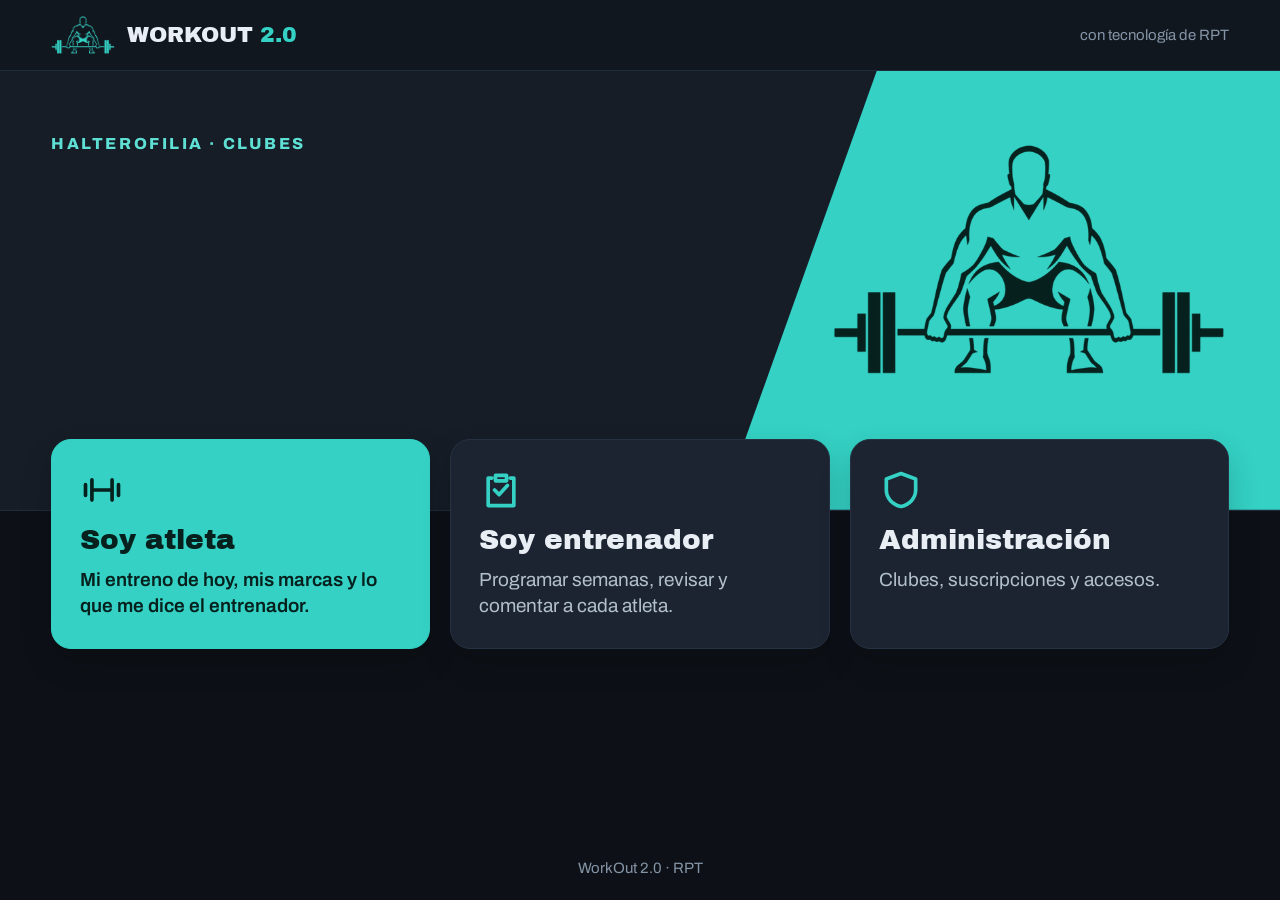
<file: index.html>
<!DOCTYPE html>
<html lang="es">
<head>
<meta charset="UTF-8">
<meta name="viewport" content="width=device-width, initial-scale=1.0, viewport-fit=cover">
<title>WorkOut 2.0</title>
<link rel="apple-touch-icon" href="static/apple-touch-icon.png?v=2">
<link rel="icon" type="image/png" sizes="32x32" href="static/favicon-32.png?v=2">
<link rel="manifest" href="manifest.webmanifest">
<script>window.WO2_VERSION='20261128200918';</script>
<script src="update.js?v=20261128200918"></script>
<meta name="apple-mobile-web-app-title" content="WorkOut 2.0">
<meta name="application-name" content="WorkOut 2.0">
<meta name="theme-color" content="#0d1117">
<link rel="stylesheet" href="palette.css?v=3">
<script src="palette.js?v=1"></script>
<link rel="stylesheet" href="theme.css?v=3">
<style>
  *{ box-sizing:border-box; }
  body{ margin:0; min-height:100vh; display:flex; flex-direction:column; }
  .top{ display:flex; align-items:center; justify-content:space-between; gap:16px; padding:16px clamp(16px,4vw,56px); background:var(--t-bg2); border-bottom:1px solid var(--line); }
  .brand{ display:flex; align-items:center; gap:12px; text-decoration:none; color:var(--chalk); }
  .brand .wo2-fig{ width:64px; }
  .brand span{ font-family:ArchivoBlack,sans-serif; font-size:22px; }
  .brand b{ color:var(--gold); font-weight:400; }
  .topNote{ font-size:15px; color:var(--muted-2); text-align:right; }
  .hero{ position:relative; overflow:hidden; background:var(--surface); border-bottom:1px solid var(--line); padding:clamp(36px,6vw,64px) clamp(16px,4vw,56px) 120px; }
  .heroArt{ position:absolute; right:0; top:0; bottom:0; width:min(560px,46vw); background:var(--t-accent); clip-path:polygon(28% 0,100% 0,100% 100%,0 100%); display:flex; align-items:center; justify-content:flex-end; padding:0 clamp(20px,4vw,64px) 60px 0; }
  .heroArt .wo2-fig{ width:min(400px,34vw); background:var(--t-ink); }
  .hero{ min-height:440px; }
  .heroText{ position:relative; max-width:620px; display:flex; flex-direction:column; gap:18px; }
  .kicker{ font-size:16px; font-weight:800; letter-spacing:.16em; color:var(--gold-2); }
  .hero h1{ margin:0; font-size:clamp(40px,7vw,76px) !important; line-height:.98; }
  .hero p{ margin:0; font-size:clamp(18px,2.2vw,22px); line-height:1.45; color:var(--muted); max-width:540px; }
  .roles{ position:relative; margin-top:-72px; padding:0 clamp(16px,4vw,56px) 40px; display:grid; grid-template-columns:repeat(auto-fit,minmax(260px,1fr)); gap:20px; }
  .role{ display:flex; flex-direction:column; gap:12px; padding:28px; border-radius:20px; text-decoration:none; background:var(--t-surface2); border:1px solid var(--surface-3); color:var(--chalk); box-shadow:0 14px 30px rgba(0,0,0,.18); min-height:200px; transition:transform .15s ease, border-color .15s ease; }
  .role:hover{ transform:translateY(-3px); border-color:var(--gold); }
  .role.main{ background:var(--gold); color:var(--ink); border-color:var(--gold); }
  .role svg{ width:44px; height:44px; stroke:var(--gold); }
  .role.main svg{ stroke:var(--ink); }
  .role .t{ font-family:ArchivoBlack,sans-serif; font-size:28px; }
  .role .d{ font-size:19px; line-height:1.4; color:var(--muted); }
  .role.main .d{ color:var(--ink); font-weight:600; }
  footer{ margin-top:auto; text-align:center; padding:24px; font-size:15px; color:var(--muted-2); }
  @media (max-width:640px){
    .topNote{ display:none; }
    .hero{ padding-top:24px; }
    .hero{ display:flex; flex-direction:column; gap:22px; min-height:0; }
    .heroArt{ position:relative; width:auto; height:170px; border-radius:20px; clip-path:polygon(14% 0,100% 0,100% 100%,0 100%); justify-content:center; padding:0 0 0 30px; order:-1; }
    .heroArt .wo2-fig{ width:min(250px,64vw); }
    .role{ min-height:0; }
  }
</style>
</head>
<body>
  <div class="top">
    <a class="brand" href="./"><span class="wo2-fig" aria-hidden="true"></span><span>WORKOUT<b> 2.0</b></span></a>
    <div class="topNote">con tecnología de RPT</div>
  </div>
  <section class="hero">
    <div class="heroArt" aria-hidden="true"><span class="wo2-fig"></span></div>
    <div class="heroText">
      <span class="kicker">HALTEROFILIA · CLUBES</span>
    </div>
  </section>
  <nav class="roles" aria-label="Cómo quieres entrar">
    <a class="role main" href="atleta.html">
      <svg viewBox="0 0 24 24" fill="none" stroke-width="2" stroke-linecap="round" aria-hidden="true"><path d="M6.5 6.5v11M17.5 6.5v11M3 9v6M21 9v6M6.5 12h11"/></svg>
      <span class="t">Soy atleta</span>
      <span class="d">Mi entreno de hoy, mis marcas y lo que me dice el entrenador.</span>
    </a>
    <a class="role" href="entrenador.html">
      <svg viewBox="0 0 24 24" fill="none" stroke-width="2" stroke-linecap="round" stroke-linejoin="round" aria-hidden="true"><path d="M9 4h6v3H9zM7 5.5H5v15h14v-15h-2M8.5 12l2.5 2.5 4.5-5"/></svg>
      <span class="t">Soy entrenador</span>
      <span class="d">Programar semanas, revisar y comentar a cada atleta.</span>
    </a>
    <a class="role" href="superadmin.html">
      <svg viewBox="0 0 24 24" fill="none" stroke-width="2" stroke-linecap="round" stroke-linejoin="round" aria-hidden="true"><path d="M12 3l8 3v6c0 4.5-3.4 8-8 9-4.6-1-8-4.5-8-9V6z"/></svg>
      <span class="t">Administración</span>
      <span class="d">Clubes, suscripciones y accesos.</span>
    </a>
  </nav>
  <footer>WorkOut 2.0 · RPT</footer>
</body>
</html>
</file>
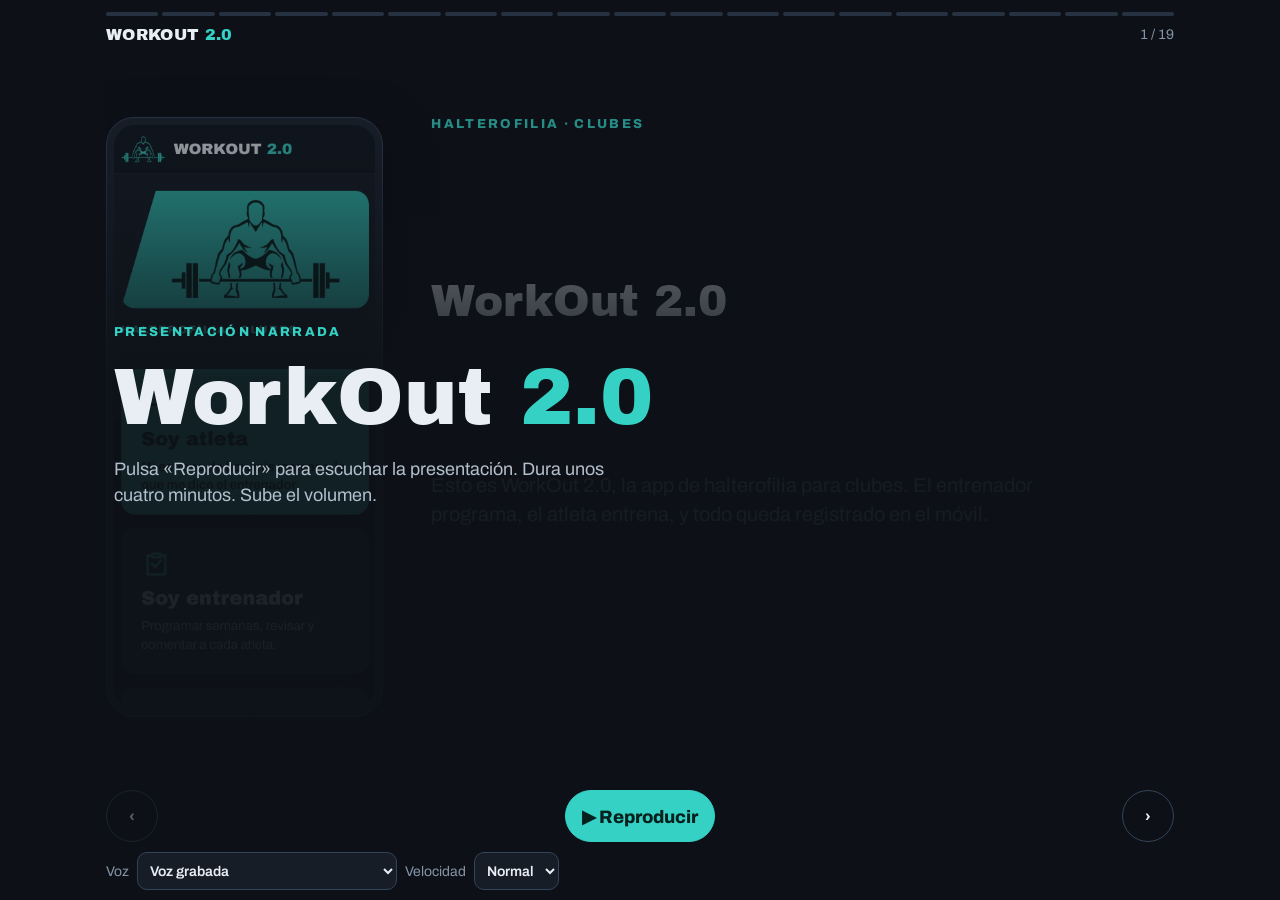
<file: presentacion/index.html>
<!doctype html>
<html lang="es">
<head>
<meta charset="utf-8">
<meta name="viewport" content="width=device-width, initial-scale=1, viewport-fit=cover">
<meta name="theme-color" content="#0d1117">
<meta property="og:title" content="WorkOut 2.0 · La app de halterofilia para clubes">
<meta property="og:description" content="Presentación narrada: el entrenador programa, el atleta entrena y todo queda registrado.">
<meta property="og:image" content="https://rafaparri.github.io/workout2/presentacion/img/01_portada.jpg">
<link rel="icon" type="image/png" sizes="32x32" href="../static/favicon-32.png">
<link rel="apple-touch-icon" href="../static/apple-touch-icon.png">
<style>*,*::before,*::after{box-sizing:border-box}:root{padding-top:env(safe-area-inset-top,0px);padding-bottom:env(safe-area-inset-bottom,0px)}body{margin:0}img{max-width:100%}[hidden]{display:none!important}</style>
<title>WorkOut 2.0 narrado</title>
<meta name="claude:viewport-fit-sides" content="cover">
<link rel="preconnect" href="https://fonts.googleapis.com">
<link rel="stylesheet" href="https://fonts.googleapis.com/css2?family=Archivo+Black&family=Archivo:wght@400..800&display=swap">
<style>
/* Layout: una "historia" vertical a pantalla completa (móvil); en ordenador, móvil a la izquierda y texto a la derecha. */
:root{
  --bg:#0d1117; --bg2:#11171f; --surface:#161d27; --edge:#33435a; --line:#263242;
  --text:#e8eef4; --muted:#b2bfcc; --muted2:#8494a6;
  --accent:#34d1c4; --ink:#06201d;
  --r-off:#e5484d; --r-low:#f28c28; --r-mid:#2f6fe4; --r-top:#5f7f1f;
  --f-display:'Archivo Black', 'Arial Black', Arial, sans-serif;
  --f-body:'Archivo', Arial, sans-serif;
  color-scheme:dark;
}
html,body{height:100%}
body{background:var(--bg);color:var(--text);font-family:var(--f-body);font-size:17px;overflow:hidden}
.app{height:100%;display:flex;flex-direction:column;padding-left:max(16px, env(safe-area-inset-left, 0px));padding-right:max(16px, env(safe-area-inset-right, 0px));padding-block:12px 10px;gap:10px;max-width:1100px;margin:0 auto}
.bars{display:flex;gap:4px}
.bars span{flex:1;height:4px;border-radius:2px;background:var(--line);overflow:hidden;position:relative}
.bars span i{position:absolute;inset:0;width:0;background:var(--accent)}
.bars span.done i{width:100%}
.top{display:flex;align-items:center;justify-content:space-between;gap:12px}
.brand{font-family:var(--f-display);font-size:16px;letter-spacing:.02em}
.brand b{color:var(--accent);font-weight:400}
.count{font-size:14px;color:var(--muted2);font-variant-numeric:tabular-nums}
.stage{flex:1;min-height:0;display:flex;flex-direction:column;gap:12px;position:relative;overflow-y:auto;overflow-x:hidden;overscroll-behavior:contain}
.slide{flex:1 0 auto;display:flex;flex-direction:column;gap:12px;animation:in .45s ease both}
@keyframes in{from{opacity:.0;transform:translateY(8px)}to{opacity:1;transform:none}}
@media (prefers-reduced-motion:reduce){.slide{animation:none}}
.eyebrow{font-size:13px;font-weight:800;letter-spacing:.18em;text-transform:uppercase;color:var(--accent)}
.title{font-family:var(--f-display);font-weight:400;font-size:clamp(24px,6.4vw,44px);line-height:1.08;text-wrap:balance;margin:2px 0 0}
.visual{flex:1 0 auto;display:flex;align-items:center;justify-content:center}
.slide.novis .visual{flex:0 0 auto;align-items:stretch;justify-content:flex-start}
.phone{height:clamp(220px, calc(100vh - 380px), 600px);height:clamp(220px, calc(100dvh - 380px), 600px);aspect-ratio:390/844;max-width:100%;flex:0 0 auto;background:#1b2430;border:1.5px solid var(--edge);border-radius:28px;padding:7px;box-shadow:0 18px 50px rgba(0,0,0,.5)}
.phone img{width:100%;height:100%;object-fit:cover;border-radius:21px;display:block}
.cards{display:flex;flex-direction:column;gap:10px;width:100%;max-width:520px}
.card{background:var(--surface);border:1px solid var(--line);border-radius:16px;padding:14px 16px;display:flex;gap:14px;align-items:center}
.card .n{font-family:var(--f-display);font-size:26px;color:var(--accent);min-width:28px;text-align:center}
.card h3{margin:0;font-size:18px;font-weight:800}
.card p{margin:2px 0 0;font-size:15px;color:var(--muted);line-height:1.35}
.arrow{align-self:center;color:var(--accent);font-size:20px;line-height:1}
.big{font-family:var(--f-display);font-size:clamp(34px,10vw,72px);line-height:1.02;text-wrap:balance}
.big b{color:var(--accent);font-weight:400}
.contact{display:flex;flex-direction:column;gap:10px;align-items:flex-start}
.pill{border-radius:999px;padding:10px 18px;font-weight:800;font-size:17px;user-select:all}
.pill.solid{background:var(--accent);color:var(--ink)}
.pill.line{border:1.5px solid var(--edge);color:var(--text)}
.legend{display:grid;grid-template-columns:1fr 1fr;gap:6px;width:100%;max-width:420px}
.legend span{border-radius:10px;padding:6px 10px;font-size:14px;font-weight:800}
.sub{min-height:5.6em;font-size:17px;line-height:1.45;color:var(--muted2)}
.sub .s{transition:color .2s}
.sub .s.on{color:var(--text)}
.controls{display:flex;align-items:center;justify-content:space-between;gap:10px}
.btn{appearance:none;border:1.5px solid var(--edge);background:transparent;color:var(--text);border-radius:999px;min-width:52px;height:52px;font:800 16px var(--f-body);cursor:pointer;display:inline-flex;align-items:center;justify-content:center;padding:0 16px}
.btn:focus-visible,select:focus-visible{outline:3px solid var(--accent);outline-offset:2px}
.btn.play{background:var(--accent);color:var(--ink);border-color:var(--accent);min-width:150px;font-size:18px}
.btn[disabled]{opacity:.35;cursor:default}
.opts{display:flex;gap:8px;align-items:center;flex-wrap:nowrap;font-size:14px;color:var(--muted2);min-width:0}
.opts select{background:var(--surface);color:var(--text);border:1px solid var(--edge);border-radius:10px;height:38px;padding:0 8px;font:600 14px var(--f-body);min-width:0}
.opts #voice{flex:1;max-width:260px}
@media (max-width:520px){ .opts label{position:absolute;width:1px;height:1px;overflow:hidden;clip:rect(0 0 0 0)} .sub{font-size:16px;min-height:5em} .btn.play{min-width:130px} }
.note{font-size:13px;color:var(--muted2)}
.start{position:absolute;inset:0;display:flex;flex-direction:column;justify-content:center;gap:18px;background:linear-gradient(180deg,rgba(13,17,23,.2),rgba(13,17,23,.92) 45%);padding:8px}
.start .big{font-size:clamp(38px,11vw,80px)}
.start p{font-size:18px;color:var(--muted);max-width:30em;line-height:1.45;margin:0}
@media (min-width:860px){
  body{font-size:18px}
  .slide{display:grid;grid-template-columns:auto 1fr;grid-template-rows:auto auto auto;column-gap:48px;row-gap:12px;align-content:center;min-height:100%}
  .slide .visual{grid-column:1;grid-row:1 / span 3;align-self:center}
  .slide .eyebrow,.slide .title,.slide .sub{grid-column:2}
  .slide.novis{grid-template-columns:1fr}
  .slide.novis .visual{grid-column:1;grid-row:auto;align-self:start}
  .slide.novis .eyebrow,.slide.novis .title,.slide.novis .sub{grid-column:1}
  .phone{height:clamp(260px, calc(100vh - 210px), 600px);height:clamp(260px, calc(100dvh - 210px), 600px)}
  .sub{font-size:20px;max-width:32em}
}
</style>
</head>
<body>


<div class="app">
  <div class="bars" id="bars" aria-hidden="true"></div>
  <div class="top">
    <div class="brand">WORKOUT <b>2.0</b></div>
    <div class="count" id="count"></div>
  </div>
  <div class="stage" id="stage" aria-live="polite"></div>
  <div class="controls">
    <button class="btn" id="prev" aria-label="Diapositiva anterior">‹</button>
    <button class="btn play" id="play">▶ Reproducir</button>
    <button class="btn" id="next" aria-label="Diapositiva siguiente">›</button>
  </div>
  <div class="opts">
    <label for="voice">Voz</label><select id="voice"></select>
    <label for="rate">Velocidad</label>
    <select id="rate"><option value="0.9">Lenta</option><option value="1" selected>Normal</option><option value="1.15">Rápida</option></select>
  </div>
</div>

<script>
const S = [
 { eb:'Halterofilia · Clubes', t:'WorkOut 2.0', img:'01_portada',
   n:'Esto es WorkOut 2.0, la app de halterofilia para clubes. El entrenador programa, el atleta entrena, y todo queda registrado en el móvil.' },
 { eb:'El problema', t:'Hoy la programación viaja en un Excel por WhatsApp',
   html:'<div class="cards"><div class="card"><div class="n">?</div><div><h3>El entrenador no sabe qué se hizo</h3><p>Manda la semana y no vuelve a saber cómo salió.</p></div></div><div class="card"><div class="n">✎</div><div><h3>Las marcas se pierden</h3><p>Libretas, notas y capturas sueltas.</p></div></div><div class="card"><div class="n">↗</div><div><h3>Nadie ve la evolución</h3><p>Sin histórico no hay gráficas ni datos.</p></div></div></div>',
   n:'Hoy, en casi todos los clubes, la programación viaja en un Excel por WhatsApp. El entrenador no sabe qué se hizo. Las marcas se pierden en libretas. Y nadie ve la evolución.' },
 { eb:'La solución', t:'Una app, tres perfiles', img:'13_perfiles',
   n:'WorkOut lo resuelve con una sola app y tres perfiles: administración, entrenador y atleta. Quien tenga varios, cambia de uno a otro con un toque, sin volver a escribir la contraseña.' },
 { eb:'Cómo funciona', t:'Del Excel del entrenador al móvil del atleta',
   html:'<div class="cards"><div class="card"><div class="n">1</div><div><h3>Sube su Excel de siempre</h3><p>Con los códigos de la federación.</p></div></div><div class="card"><div class="n">2</div><div><h3>La app lo lee sola</h3><p>Días, ejercicios, pesos y fechas.</p></div></div><div class="card"><div class="n">3</div><div><h3>El atleta entrena y marca</h3><p>Cada peso, con su sensación.</p></div></div><div class="card"><div class="n">4</div><div><h3>El entrenador revisa</h3><p>Al momento, corrige y comenta.</p></div></div></div>',
   n:'Funciona así. El entrenador sube su Excel de siempre, con los códigos de la federación. La app lo lee sola y lo convierte en días, ejercicios y pesos. El atleta entrena y marca cada peso. Y el entrenador lo revisa al momento.' },
 { eb:'El atleta', t:'Su semana, de un vistazo', img:'05_semana',
   n:'Esta es la semana del atleta. Cada día con su fecha, cada ejercicio con su código, y cada peso pintado según cómo salió: rojo si no se hizo, naranja si costó, azul si fue bien, y verde oliva si salió perfecto. El trofeo marca el día de competición.' },
 { eb:'El atleta', t:'Una tarjeta por peso, con letra grande', img:'06_tarjeta',
   n:'Al tocar un peso se abre su tarjeta, con letra grande para leerla con la tiza en las manos. Se marcan las series y la sensación, del uno al cinco, con un solo toque.' },
 { eb:'El atleta', t:'Lo que no se hizo también cuenta', img:'15_noentrene',
   n:'Si un día no se entrena, se marca con su motivo. También se puede indicar qué peso, qué series o qué repeticiones no se hicieron, o pasar el entreno a otro día. El entrenador lo ve todo.' },
 { eb:'El entrenador', t:'Todo el club en una pantalla', img:'02_entrenador',
   n:'El entrenador tiene todo el club en una pantalla: los atletas activos, los resultados por revisar, y quién necesita semana nueva.' },
 { eb:'El entrenador', t:'Cada atleta, su progreso', img:'02c_entrenador_cards',
   n:'Cada atleta tiene su ficha, con el porcentaje de la semana hecho y el estado de su programación. Invitar, bloquear o dar de baja es cuestión de un botón.' },
 { eb:'El entrenador', t:'Revisar y corregir en segundos', img:'19_revision',
   n:'Revisar es muy rápido. El entrenador ve cada peso con la sensación del atleta, corrige cualquier número tocándolo, deja su comentario, y marca la semana como revisada.' },
 { eb:'Gráficas', t:'La evolución, a la vista', img:'08_analisis',
   n:'Como cada repetición queda guardada, las gráficas salen solas: la evolución del peso de cada ejercicio, semana a semana.' },
 { eb:'Histórico', t:'Récords personales con fecha', img:'09c_rm',
   n:'Y el historial de récords personales, con su fecha, para ver cómo progresa cada atleta en arrancada, en dos tiempos, y en el resto de ejercicios.' },
 { eb:'Informes', t:'Un informe semanal que se escribe solo', img:'12_informe',
   n:'Cada semana, la app prepara un informe con el cumplimiento, el tonelaje, la sensación media y las marcas conseguidas. Y avisa de las semanas a vigilar.' },
 { eb:'Competiciones', t:'El calendario oficial, dentro de la app', img:'17_calendario',
   n:'Para competir, el entrenador tiene el calendario oficial de España, de Europa, del Mundial y del circuito máster, con las categorías oficiales siempre al día.' },
 { eb:'Competiciones', t:'Objetivos e intentos por atleta', img:'18_comp_detalle',
   n:'Elige la competición, apunta a sus atletas con su categoría, y les marca los objetivos y los intentos planificados.' },
 { eb:'Competiciones', t:'Del intento al total', img:'10c_resultados',
   n:'El día de la competición se anotan los intentos, válidos o nulos. La app calcula el total y, si hay récord, actualiza la marca personal.' },
 { eb:'Cómo se conecta', t:'Del móvil a la nube, en tiempo real',
   html:'<div class="cards"><div class="card"><div class="n">▯</div><div><h3>Móvil, tablet u ordenador</h3><p>iPhone y Android, sin tienda de aplicaciones.</p></div></div><div class="arrow">↓</div><div class="card"><div class="n">⚿</div><div><h3>Conexión cifrada</h3><p>Cada uno con su cuenta y contraseña.</p></div></div><div class="arrow">↓</div><div class="card"><div class="n">☁</div><div><h3>Nube de Google</h3><p>Guarda los datos y aplica los permisos.</p></div></div></div>',
   n:'Todo funciona en iPhone y en Android, sin pasar por ninguna tienda: se abre un enlace y se añade a la pantalla de inicio. Los datos viajan cifrados a la nube de Google, y lo que marca el atleta lo ve el entrenador al momento.' },
 { eb:'Privacidad', t:'Cada club, sus datos', img:'14_admin',
   n:'Y cada club tiene sus datos separados. El atleta solo ve lo suyo, el entrenador solo a su club, y la administración gestiona los accesos sin ver programaciones ni resultados.' },
 { eb:'WorkOut 2.0', t:'Probadla en vuestro club',
   html:'<div class="contact"><div class="big">Hecha por un levantador, <b>para el día a día del club.</b></div><span class="pill solid">Rafa Parrilla</span><span class="pill line">rafa.parri@gmail.com</span><a class="pill line" href="https://wa.me/34624633595" target="_blank" rel="noopener" style="text-decoration:none">WhatsApp · 624 633 595</a></div>',
   n:'WorkOut 2.0. Hecha por un levantador, para el día a día del club. Probadla en vuestro club. Escribid a Rafa Parrilla, a rafa.parri@gmail.com, o por WhatsApp al 624 633 595.',
   say:'WorkOut 2.0. Hecha por un levantador, para el día a día del club. Probadla en vuestro club. Escribid a Rafa Parrilla, a rafa punto parri arroba gmail punto com, o por WhatsApp al seis dos cuatro, seis tres tres, cinco nueve cinco.' }
];

const $ = (id)=> document.getElementById(id);
const synth = window.speechSynthesis || null;
let cur = 0, playing = false, sent = 0, timer = null, keep = [], voices = [], started = false;

function sentences(t){ return t.split(/(?<=[.!?])\s+/).map(s=> s.trim()).filter(Boolean); }
function bars(){
  const b = $('bars'); b.innerHTML = '';
  S.forEach((_, i)=>{ const s = document.createElement('span'); if (i < cur) s.className = 'done'; const f = document.createElement('i'); s.appendChild(f); b.appendChild(s); });
}
function fill(p){ const s = $('bars').children[cur]; if (s) s.firstChild.style.width = Math.round(p*100) + '%'; }
function render(){
  const d = S[cur];
  const st = $('stage');
  const visual = d.img ? '<div class="visual"><div class="phone"><img src="img/' + d.img + '.jpg" alt="Pantalla de WorkOut 2.0: ' + d.t + '"></div></div>' : '<div class="visual">' + d.html + '</div>';
  st.innerHTML = '<div class="slide' + (d.img ? '' : ' novis') + '"><div class="eyebrow">' + d.eb + '</div><h1 class="title">' + d.t + '</h1>' + visual +
    '<div class="sub">' + sentences(d.n).map((s,i)=> '<span class="s" data-i="' + i + '">' + s + ' </span>').join('') + '</div></div>';
  if (!started) st.appendChild(startCard());
  $('count').textContent = (cur+1) + ' / ' + S.length;
  $('prev').disabled = cur === 0; $('next').disabled = cur === S.length-1;
  bars();
  const nx = S[cur+1]; if (nx && nx.img){ const im = new Image(); im.src = 'img/' + nx.img + '.jpg'; }
}
function startCard(){
  const c = document.createElement('div'); c.className = 'start';
  c.innerHTML = '<div class="eyebrow">Presentación narrada</div><div class="big">WorkOut <b>2.0</b></div><p>Pulsa «Reproducir» para escuchar la presentación. Dura unos cuatro minutos. Sube el volumen.</p>';
  return c;
}
function hi(i){ document.querySelectorAll('.sub .s').forEach(s=> s.classList.toggle('on', Number(s.dataset.i) === i)); }

// Dos voces posibles: la grabada (MP3) o una voz del navegador (en Chrome, «Google español»)
let mode = 'rec';
function pickVoices(){
  if (!synth) return;
  voices = synth.getVoices().filter(v=> /^es/i.test(v.lang));
  const score = (v)=> (/google/i.test(v.name) ? 40 : 0) + (/es[-_]ES/i.test(v.lang) ? 10 : 0) + (/natural|neural|online|premium|enhanced|mejorad/i.test(v.name) ? 15 : 0);
  voices.sort((x,y)=> score(y) - score(x));
  const sel = $('voice');
  sel.innerHTML = '<option value="rec">Voz grabada</option>' + voices.map((v,i)=> '<option value="' + i + '">' + v.name.replace(/\(.*?\)/g,'').trim() + '</option>').join('');
  let want = null; try{ want = localStorage.getItem('wo2n_voice2'); }catch(e){}
  let k = want === 'rec' ? -2 : voices.findIndex(v=> v.name === want);
  // En ordenador (Chrome), «Google español» por defecto; en el móvil, la voz grabada
  const mobile = /Mobi|Android|iPhone|iPad|iPod/i.test(navigator.userAgent) || (navigator.maxTouchPoints > 1 && /Macintosh/.test(navigator.userAgent));
  if (k === -1 && !mobile) k = voices.findIndex(v=> /google/i.test(v.name));
  mode = k >= 0 ? String(k) : 'rec';
  sel.value = mode;
}
if (synth){ pickVoices(); synth.onvoiceschanged = pickVoices; }
function stopAll(){ clearTimeout(timer); try{ aud.pause(); }catch(e){} try{ if (synth) synth.cancel(); }catch(e){} }
function playNow(){ if (mode === 'rec') playCur(); else speakFrom(sent); }
function spoken(){ return sentences(S[cur].say || S[cur].n); }
function speakFrom(i){
  const list = spoken();
  if (i >= list.length){ fill(1); if (playing){ timer = setTimeout(()=>{ if (cur < S.length-1){ cur++; sent = 0; render(); speakFrom(0); } else { playing = false; setPlay(); } }, 600); } return; }
  sent = i; hi(i); fill(i / list.length);
  const v = voices[Number(mode)];
  if (!v){ mode = 'rec'; playCur(); return; }
  const u = new SpeechSynthesisUtterance(list[i]);
  u.voice = v; u.lang = v.lang; u.rate = Number($('rate').value);
  let done = false;
  const next = ()=>{ if (done) return; done = true; if (playing && mode !== 'rec') speakFrom(i+1); };
  u.onend = next; u.onerror = (e)=>{ if (e.error !== 'interrupted' && e.error !== 'canceled') next(); };
  keep = [u]; synth.speak(u);
}
// Narración grabada: una pista por pantalla (audio/01.mp3 … audio/19.mp3)
const aud = new Audio(); aud.preload = 'auto'; aud.setAttribute('playsinline','');
let audSlide = -1;
const trackFor = (i)=> 'audio/' + String(i+1).padStart(2,'0') + '.mp3?v=2';
function playCur(){
  if (audSlide !== cur){ aud.src = trackFor(cur); audSlide = cur; }
  aud.playbackRate = Number($('rate').value);
  const pr = aud.play();
  if (pr && pr.catch) pr.catch(()=>{ playing = false; setPlay(); });
  const nx = cur + 1; if (nx < S.length){ const pre = new Audio(); pre.preload = 'auto'; pre.src = trackFor(nx); }
}
aud.addEventListener('timeupdate', ()=>{
  if (!aud.duration || audSlide !== cur || mode !== 'rec') return;
  const p = aud.currentTime / aud.duration; fill(p);
  const L = sentences(S[cur].n).map(x=> x.length); const tot = L.reduce((x,y)=> x+y, 0);
  let acc = 0, k = 0; for (; k < L.length; k++){ acc += L[k]; if (tot*p <= acc) break; }
  hi(Math.min(k, L.length-1));
});
aud.addEventListener('ended', ()=>{
  fill(1);
  if (!playing || mode !== 'rec') return;
  timer = setTimeout(()=>{ if (cur < S.length-1){ cur++; render(); playNow(); } else { playing = false; setPlay(); } }, 450);
});
function setPlay(){ $('play').textContent = playing ? '❚❚ Pausa' : (started ? '▶ Seguir' : '▶ Reproducir'); }
function go(n){ stopAll(); cur = Math.max(0, Math.min(S.length-1, n)); audSlide = -1; sent = 0; render(); hi(-1); if (playing) playNow(); }

$('play').onclick = ()=>{
  if (!started){ started = true; const c = document.querySelector('.start'); if (c) c.remove(); }
  playing = !playing; setPlay();
  if (playing){ playNow(); } else { stopAll(); }
  try{ navigator.wakeLock && navigator.wakeLock.request('screen').catch(()=>{}); }catch(e){}
};
$('prev').onclick = ()=> go(cur-1);
$('next').onclick = ()=> go(cur+1);
$('rate').onchange = ()=>{ aud.playbackRate = Number($('rate').value); if (playing && mode !== 'rec'){ stopAll(); speakFrom(sent); } };
$('voice').onchange = ()=>{ stopAll(); mode = $('voice').value; try{ localStorage.setItem('wo2n_voice2', mode === 'rec' ? 'rec' : voices[Number(mode)].name); }catch(e){} audSlide = -1; sent = 0; hi(-1); if (playing) playNow(); };
document.addEventListener('keydown', (e)=>{ if (e.key === 'ArrowRight') go(cur+1); else if (e.key === 'ArrowLeft') go(cur-1); else if (e.key === ' ' && e.target === document.body){ e.preventDefault(); $('play').click(); } });
let tx = null;
$('stage').addEventListener('touchstart', (e)=>{ tx = e.touches[0].clientX; }, { passive:true });
$('stage').addEventListener('touchend', (e)=>{ if (tx === null) return; const dx = e.changedTouches[0].clientX - tx; tx = null; if (Math.abs(dx) > 50){ if (!started){ started = true; } go(cur + (dx < 0 ? 1 : -1)); } }, { passive:true });
document.addEventListener('visibilitychange', ()=>{ if (document.hidden && playing){ playing = false; stopAll(); setPlay(); } });
render(); setPlay();
</script>

</body>
</html>
</file>
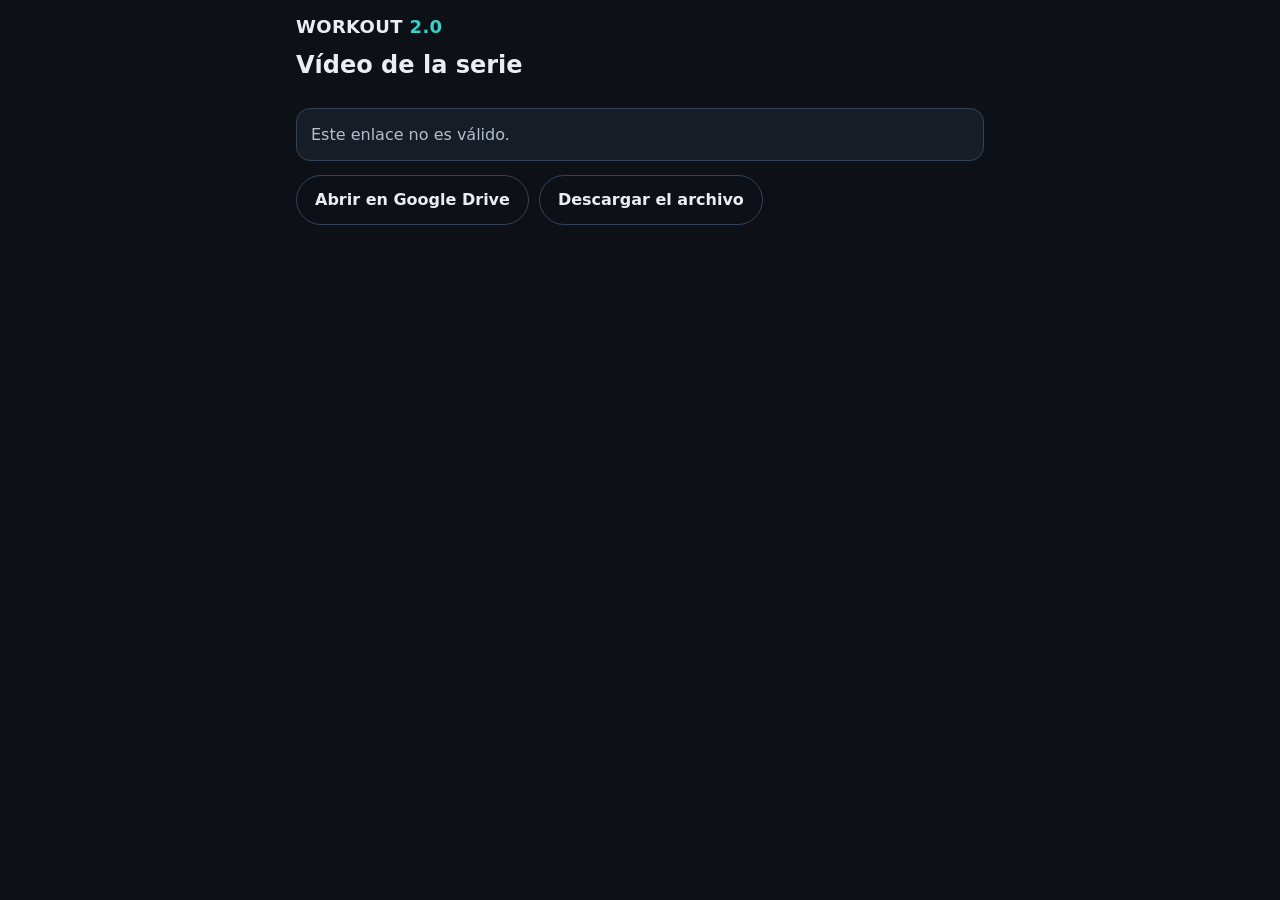
<file: video.html>
<!DOCTYPE html>
<html lang="es">
<head>
<meta charset="UTF-8">
<meta name="viewport" content="width=device-width, initial-scale=1.0, viewport-fit=cover">
<title>WorkOut 2.0 · Vídeo de la serie</title>
<script>window.WO2_VERSION='20261128200918';</script>
<script src="update.js?v=20261128200918"></script>
<link rel="icon" type="image/png" sizes="32x32" href="static/favicon-32.png?v=2">
<link rel="apple-touch-icon" href="static/apple-touch-icon.png?v=2">
<meta name="theme-color" content="#0d1117">
<style>
  *{ box-sizing:border-box; }
  html,body{ margin:0; background:#0d1117; color:#e8eef4; font-family:Archivo,system-ui,-apple-system,sans-serif; }
  .wrap{ max-width:720px; margin:0 auto; padding:calc(16px + env(safe-area-inset-top,0px)) max(16px, env(safe-area-inset-right,0px)) calc(24px + env(safe-area-inset-bottom,0px)) max(16px, env(safe-area-inset-left,0px)); display:flex; flex-direction:column; gap:14px; }
  .brand{ font-weight:900; font-size:18px; letter-spacing:.02em; }
  .brand b{ color:#34d1c4; }
  h1{ font-size:24px; margin:0; line-height:1.2; }
  .sub{ color:#b2bfcc; font-size:16px; }
  video{ width:100%; max-height:72vh; background:#000; border-radius:16px; border:1.5px solid #33435a; }
  .msg{ background:#161d27; border:1.5px solid #33435a; border-radius:14px; padding:14px; font-size:16px; line-height:1.45; color:#b2bfcc; }
  .msg[hidden]{ display:none; }
  .btns{ display:flex; gap:10px; flex-wrap:wrap; }
  a.btn{ display:inline-flex; align-items:center; justify-content:center; min-height:50px; padding:0 18px; border-radius:999px; text-decoration:none; font-weight:800; font-size:16px; }
  a.main{ background:#34d1c4; color:#06201d; }
  a.alt{ border:1.5px solid #33435a; color:#e8eef4; }
</style>
</head>
<body>
<div class="wrap">
  <div class="brand">WORKOUT <b>2.0</b></div>
  <h1 id="title">Vídeo de la serie</h1>
  <div class="sub" id="sub"></div>
  <video id="v" controls playsinline preload="metadata"></video>
  <div class="msg" id="msg" hidden></div>
  <div class="btns">
    <a class="btn alt" id="drive" target="_blank" rel="noopener">Abrir en Google Drive</a>
    <a class="btn alt" id="down" target="_blank" rel="noopener">Descargar el archivo</a>
  </div>
</div>
<script>
  const p = new URLSearchParams(location.search);
  const id = (p.get('id') || '').replace(/[^A-Za-z0-9_-]/g, '');
  const t = p.get('t') || '';
  if (t) document.getElementById('title').textContent = t;
  const sub = [p.get('d')].filter(Boolean).join(' · ');
  document.getElementById('sub').textContent = sub;
  const v = document.getElementById('v'), msg = document.getElementById('msg');
  if (!id){
    msg.hidden = false; msg.textContent = 'Este enlace no es válido.'; v.remove();
  } else {
    // Archivo original (al momento, sin esperar a que Drive lo procese).
    // confirm=t salta el aviso de «no se puede analizar en busca de virus» que
    // Google pone a los archivos de más de 100 MB y que impedía reproducirlos.
    const srcs = [
      'https://drive.usercontent.google.com/download?id=' + id + '&export=download&confirm=t',
      'https://drive.google.com/uc?export=download&confirm=t&id=' + id
    ];
    document.getElementById('drive').href = 'https://drive.google.com/file/d/' + id + '/view';
    document.getElementById('down').href = srcs[0];
    let tried = 0, done = false;
    function usePlayer(){
      // Último recurso: el reproductor de Google Drive dentro de la página
      if (done) return; done = true;
      const f = document.createElement('iframe');
      f.src = 'https://drive.google.com/file/d/' + id + '/preview';
      f.allow = 'autoplay; fullscreen'; f.setAttribute('allowfullscreen', '');
      f.style.cssText = 'width:100%;aspect-ratio:9/16;max-height:78vh;border:1.5px solid #33435a;border-radius:16px;background:#000;';
      v.replaceWith(f);
      msg.hidden = false;
      msg.textContent = 'Si el vídeo no aparece, espera un par de minutos (Google lo está preparando) y recarga la página, o pulsa «Abrir en Google Drive».';
    }
    v.src = srcs[0];
    v.addEventListener('error', ()=>{
      tried++;
      if (tried < srcs.length){ v.src = srcs[tried]; v.load(); return; }
      usePlayer();
    });
    // Si el vídeo carga o empieza a sonar, se queda el reproductor normal
    ['loadedmetadata','playing'].forEach(ev=> v.addEventListener(ev, ()=>{ done = true; }));
  }
</script>
</body>
</html>
</file>
<file: palette.css>
/* WorkOut 2.0 — combinaciones de colores.
   Cada combinación es un juego de colores con nombre. La app usa la que
   indique <html data-palette="...">; si no indica ninguna, la de :root.
   Todos los colores de la app salen de aquí (variables --t-…). */

/* ---------- Negro y oro (la anterior) ---------- */
html[data-palette="oro"]{
  --t-bg:#0c0c0e; --t-bg2:#121114; --t-surface:#17161a; --t-surface2:#1d1b20;
  --t-chip:#26231c; --t-line:#2e2a22; --t-edge:#3a352b;
  --t-text:#f4f1ea; --t-muted:#bdb6a6; --t-muted2:#8f887a; --t-muted3:#6f695e;
  --t-accent:#c99a2e; --t-accent2:#e0b453; --t-ink:#0c0c0e;
  --t-accent-soft:#2a2316; --t-accent-edge:#5a4719;
  --t-good:#3f9a62; --t-good-bg:#16261c; --t-good-fg:#7fd19a; --t-good-edge:#2a5a3a;
  --t-bad:#b5503f; --t-bad-bg:#2b1614; --t-bad-fg:#f08a7c; --t-bad-edge:#5e2a22;
  --t-chg:#e07b39; --t-chg-bg:#2d1c0f; --t-chg-fg:#f0a36b;
  --t-inf:#6fb3ea; --t-inf-bg:#14202c; --t-inf-fg:#8cc4f0;
  --t-scheme:dark;
}

/* ---------- 1 · Marino y lima (oscuro, deportivo) ---------- */
html[data-palette="lima"]{
  --t-bg:#0b1220; --t-bg2:#0f1829; --t-surface:#152036; --t-surface2:#1a2740;
  --t-chip:#22314f; --t-line:#26365a; --t-edge:#334774;
  --t-text:#eef2f8; --t-muted:#b4c0d4; --t-muted2:#8796b0; --t-muted3:#5f6f8c;
  --t-accent:#c4f135; --t-accent2:#d6f86a; --t-ink:#0b1220;
  --t-accent-soft:#25331a; --t-accent-edge:#55702a;
  --t-good:#34b36b; --t-good-bg:#11291f; --t-good-fg:#7be0a6; --t-good-edge:#1f5a3c;
  --t-bad:#e0564a; --t-bad-bg:#2e1519; --t-bad-fg:#ff9a90; --t-bad-edge:#6a2730;
  --t-chg:#f59e42; --t-chg-bg:#2e2111; --t-chg-fg:#ffbe7a;
  --t-inf:#5aa9ff; --t-inf-bg:#132339; --t-inf-fg:#9cc9ff;
  --t-scheme:dark;
}

/* ---------- 2 · Pista clara (claro, naranja) ---------- */
html[data-palette="pista"]{
  --t-bg:#f3f3f0; --t-bg2:#ffffff; --t-surface:#ffffff; --t-surface2:#f7f7f4;
  --t-chip:#eceae4; --t-line:#e2e0d9; --t-edge:#cfccc3;
  --t-text:#141b2d; --t-muted:#4a5266; --t-muted2:#636b7e; --t-muted3:#9aa0ad;
  --t-accent:#c8430c; --t-accent2:#b33a08; --t-ink:#ffffff;
  --t-accent-soft:#fde8dc; --t-accent-edge:#f2b796;
  --t-good:#1f8a4c; --t-good-bg:#dcf2e4; --t-good-fg:#17663a; --t-good-edge:#a8d9ba;
  --t-bad:#c0392b; --t-bad-bg:#fbe3df; --t-bad-fg:#9c2a1d; --t-bad-edge:#f0b9b0;
  --t-chg:#d9721f; --t-chg-bg:#fdeedd; --t-chg-fg:#9a4c0c;
  --t-inf:#2f6fb3; --t-inf-bg:#e4eef9; --t-inf-fg:#1f538a;
  --t-scheme:light;
}

/* ---------- Azul noche y cian (LA QUE USA LA APP) ---------- */
:root, html[data-palette="cian"]{
  --t-bg:#0d1117; --t-bg2:#11171f; --t-surface:#161d27; --t-surface2:#1b2430;
  --t-chip:#212c3a; --t-line:#263242; --t-edge:#33435a;
  --t-text:#e8eef4; --t-muted:#b2bfcc; --t-muted2:#8494a6; --t-muted3:#5b6b7e;
  --t-accent:#34d1c4; --t-accent2:#5fe0d5; --t-ink:#06201d;
  --t-accent-soft:#10302d; --t-accent-edge:#1f6460;
  --t-good:#3fb26f; --t-good-bg:#122a1f; --t-good-fg:#80dba6; --t-good-edge:#225c3e;
  --t-bad:#e0614f; --t-bad-bg:#2c1717; --t-bad-fg:#ff9d8f; --t-bad-edge:#64302b;
  --t-chg:#f2a33a; --t-chg-bg:#2c2110; --t-chg-fg:#ffc47a;
  --t-inf:#f2b84b; --t-inf-bg:#2a2312; --t-inf-fg:#ffd58a;
  --t-scheme:dark;
}

/* ---------- 4 · Blanco y rojo (claro, clásico halterofilia) ---------- */
html[data-palette="rojo"]{
  --t-bg:#f6f5f2; --t-bg2:#ffffff; --t-surface:#ffffff; --t-surface2:#f8f7f4;
  --t-chip:#efede8; --t-line:#e5e2dc; --t-edge:#d2cec6;
  --t-text:#1a1a1a; --t-muted:#4d4a45; --t-muted2:#6a665f; --t-muted3:#a29d94;
  --t-accent:#c62828; --t-accent2:#b02020; --t-ink:#ffffff;
  --t-accent-soft:#fce4e2; --t-accent-edge:#f0b4ae;
  --t-good:#1f8a4c; --t-good-bg:#dcf2e4; --t-good-fg:#17663a; --t-good-edge:#a8d9ba;
  --t-bad:#8a1c1c; --t-bad-bg:#f6dede; --t-bad-fg:#7a1717; --t-bad-edge:#e2a9a9;
  --t-chg:#d9721f; --t-chg-bg:#fdeedd; --t-chg-fg:#9a4c0c;
  --t-inf:#2f6fb3; --t-inf-bg:#e4eef9; --t-inf-fg:#1f538a;
  --t-scheme:light;
}

/* Figura del logo coloreada con el color que toque (mask sobre la silueta) */
.wo2-fig{ display:inline-block; background:var(--t-accent); -webkit-mask:url(static/figura-oro.png) center/contain no-repeat; mask:url(static/figura-oro.png) center/contain no-repeat; aspect-ratio:590/348; }

/* ---------- 5 · Grafito y naranja (oscuro, potente) ---------- */
html[data-palette="naranja"]{
  --t-bg:#121212; --t-bg2:#171717; --t-surface:#1e1e1e; --t-surface2:#252525;
  --t-chip:#2c2c2c; --t-line:#333333; --t-edge:#444444;
  --t-text:#f2f2f2; --t-muted:#c4c4c4; --t-muted2:#9a9a9a; --t-muted3:#6c6c6c;
  --t-accent:#ff7a1a; --t-accent2:#ff9a4d; --t-ink:#1a0d02;
  --t-accent-soft:#33200f; --t-accent-edge:#7a4214;
  --t-good:#3fb26f; --t-good-bg:#13281c; --t-good-fg:#80dba6; --t-good-edge:#225c3e;
  --t-bad:#e5484d; --t-bad-bg:#2e1617; --t-bad-fg:#ff9a9d; --t-bad-edge:#6a2a2d;
  --t-chg:#f2c53a; --t-chg-bg:#2c2610; --t-chg-fg:#ffe07a;
  --t-inf:#5aa9ff; --t-inf-bg:#132339; --t-inf-fg:#9cc9ff;
  --t-scheme:dark;
}

/* ---------- 6 · Verde oliva (oscuro, sobrio) ---------- */
html[data-palette="oliva"]{
  --t-bg:#0f120c; --t-bg2:#141810; --t-surface:#1a1f15; --t-surface2:#20261a;
  --t-chip:#283020; --t-line:#2e3725; --t-edge:#3d4a30;
  --t-text:#eef1e8; --t-muted:#bcc4ad; --t-muted2:#8f9a7e; --t-muted3:#68725a;
  --t-accent:#a3c45a; --t-accent2:#bcd97a; --t-ink:#12170a;
  --t-accent-soft:#232c16; --t-accent-edge:#4f6328;
  --t-good:#3fb26f; --t-good-bg:#13281c; --t-good-fg:#80dba6; --t-good-edge:#225c3e;
  --t-bad:#e0614f; --t-bad-bg:#2c1717; --t-bad-fg:#ff9d8f; --t-bad-edge:#64302b;
  --t-chg:#f2a33a; --t-chg-bg:#2c2110; --t-chg-fg:#ffc47a;
  --t-inf:#6fb3ea; --t-inf-bg:#14202c; --t-inf-fg:#8cc4f0;
  --t-scheme:dark;
}

/* ---------- 7 · Violeta (oscuro, moderno) ---------- */
html[data-palette="violeta"]{
  --t-bg:#100d18; --t-bg2:#15111f; --t-surface:#1c1729; --t-surface2:#231d33;
  --t-chip:#2b2440; --t-line:#30284a; --t-edge:#433863;
  --t-text:#f0edf8; --t-muted:#c3bad8; --t-muted2:#968cb0; --t-muted3:#6b6285;
  --t-accent:#a98bff; --t-accent2:#c2adff; --t-ink:#140c2b;
  --t-accent-soft:#251d3d; --t-accent-edge:#56448f;
  --t-good:#3fb26f; --t-good-bg:#13281c; --t-good-fg:#80dba6; --t-good-edge:#225c3e;
  --t-bad:#e5576a; --t-bad-bg:#2e1620; --t-bad-fg:#ff9dab; --t-bad-edge:#6a2a3a;
  --t-chg:#f2a33a; --t-chg-bg:#2c2110; --t-chg-fg:#ffc47a;
  --t-inf:#5ec8e5; --t-inf-bg:#122630; --t-inf-fg:#97def0;
  --t-scheme:dark;
}
</file>
<file: theme.css>
/* WorkOut 2.0 — tema "Pista en oro" (negro y oro, letra Archivo).
   Se carga al final de cada página y redefine sus colores y estilos. */
@font-face{ font-family:'Archivo'; font-weight:400; font-display:swap; src:url(static/fonts/archivo-latin-400-normal.woff2) format('woff2'); }
@font-face{ font-family:'Archivo'; font-weight:500; font-display:swap; src:url(static/fonts/archivo-latin-500-normal.woff2) format('woff2'); }
@font-face{ font-family:'Archivo'; font-weight:600; font-display:swap; src:url(static/fonts/archivo-latin-600-normal.woff2) format('woff2'); }
@font-face{ font-family:'Archivo'; font-weight:700; font-display:swap; src:url(static/fonts/archivo-latin-700-normal.woff2) format('woff2'); }
@font-face{ font-family:'Archivo'; font-weight:800; font-display:swap; src:url(static/fonts/archivo-latin-800-normal.woff2) format('woff2'); }
@font-face{ font-family:ArchivoBlack; font-weight:100 900; font-display:swap; src:url(static/fonts/archivo-black-latin-400-normal.woff2) format('woff2'); }

html:root{
  --bg:var(--t-bg); --surface:var(--t-surface); --surface-2:var(--t-surface2); --surface-3:var(--t-line);
  --chalk:var(--t-text); --muted:var(--t-muted); --muted-2:var(--t-muted2);
  --gold:var(--t-accent); --gold-2:var(--t-accent2); --yellow-deep:var(--t-accent2); --warn:var(--t-accent2);
  --ok:var(--t-inf); --green:var(--t-good-fg); --red:var(--t-bad-fg);
  --line:var(--t-chip); --ink:var(--t-ink);
  color-scheme:var(--t-scheme);
}
html body{ background:var(--bg); color:var(--chalk); font-family:'Archivo',system-ui,sans-serif; font-synthesis:none; -webkit-font-smoothing:antialiased; }

/* Botones: dorado con texto negro (los que tienen clase propia siguen su estilo) */
button{ background:var(--gold); color:var(--ink); font-family:'Archivo',sans-serif; font-weight:800; border-radius:14px; min-height:50px; }
button:hover{ filter:brightness(1.08); }
button:focus-visible, a:focus-visible, input:focus-visible, select:focus-visible, textarea:focus-visible{ outline:3px solid var(--gold-2); outline-offset:2px; }
button.secondary, .btn.light, .actBtn, .editName{ background:var(--surface-2) !important; color:var(--chalk) !important; border:2px solid var(--t-edge) !important; }
button.danger, .btn.red{ background:var(--t-bad); color:#fff; }
button.ok, .btn.blue{ background:var(--gold); color:var(--ink); }
.btn.green{ background:var(--t-good); color:#fff; }
.btn{ background:var(--gold); color:var(--ink); font-family:'Archivo',sans-serif; font-weight:800; border-radius:14px; }

/* Campos */
input, select, textarea{ background:var(--t-bg2) !important; color:var(--chalk) !important; border:1.5px solid var(--t-edge) !important; border-radius:12px !important; font-family:'Archivo',sans-serif; font-size:17px !important; }
input::placeholder, textarea::placeholder{ color:var(--t-muted3); }
label{ font-family:'Archivo',sans-serif !important; font-weight:700 !important; color:var(--muted) !important; letter-spacing:.06em !important; font-size:14px !important; }

/* Tarjetas */
.card, .exCard, .listCard, .analyticsCard, .dayCard, .restCard, .legend, .kpi, .club, .newClub, .adminCard, .loginBox, .reportBox, .ratingBox, .pop{
  background:var(--surface) !important; border:1px solid var(--surface-3) !important; border-radius:20px !important; color:var(--chalk);
}
h1, h2, h3, .popTitle, .cname, .appGreeting, .exName, .dayName{ font-family:ArchivoBlack,sans-serif !important; font-weight:400 !important; letter-spacing:0 !important; }
h1{ font-size:30px; }
.sub, .breadcrumb, .cmeta, .athSub, .stDetail{ color:var(--muted-2) !important; }
a{ color:var(--gold-2); }
.msg.ok{ color:var(--green) !important; } .msg.err{ color:var(--red) !important; }

/* Volver */
.back{ background:var(--surface) !important; border:1px solid var(--surface-3) !important; color:var(--chalk) !important; font-family:'Archivo',sans-serif !important; font-weight:800 !important; border-radius:14px !important; min-height:50px; }

/* Cabeceras oscuras */
header{ background:var(--t-bg2) !important; border-bottom:1px solid var(--line) !important; }
.signout{ border-color:var(--t-edge) !important; color:var(--chalk) !important; background:none !important; min-height:44px; }

/* Avatares e iniciales */
.avatar, .av{ background:var(--t-chip) !important; color:var(--gold-2) !important; border-radius:16px !important; font-family:ArchivoBlack,sans-serif !important; font-weight:400 !important; }

/* Entrenador */
.athRow:hover{ background:var(--t-surface2) !important; }
.inviteBox{ background:var(--surface-2) !important; }
.youTag{ background:var(--gold) !important; color:var(--ink) !important; }
.infoBtn{ background:var(--surface-2) !important; color:var(--chalk) !important; border:1px solid var(--t-edge) !important; min-height:0; }
.count{ background:var(--surface-2) !important; border:1px solid var(--surface-3); border-radius:16px !important; }
.count .n{ font-family:ArchivoBlack,sans-serif !important; font-weight:400 !important; }
.act-block{ background:var(--t-bad-bg) !important; border-color:var(--t-bad-edge) !important; color:var(--t-bad-fg) !important; }
.act-unblock{ background:var(--t-good-bg) !important; border-color:var(--t-good-edge) !important; color:var(--t-good-fg) !important; }
.act-del{ background:transparent !important; border-color:var(--t-bad-edge) !important; color:var(--t-bad-fg) !important; }
.popBg{ background:rgba(0,0,0,.7) !important; }

/* Ficha */
#impUser{ background:var(--t-bg2) !important; }
.impSummary{ background:var(--surface-2) !important; }
.delWeek{ background:var(--t-bad-bg) !important; border-color:var(--t-bad-edge) !important; min-height:44px; }
.dangerZone{ border-color:var(--t-bad-edge) !important; }

/* Revisión semanal */
.saveBar{ background:var(--t-bg2) !important; border-top:1px solid var(--line) !important; }
.saveBar button{ background:var(--gold) !important; color:var(--ink) !important; font-family:'Archivo',sans-serif !important; font-weight:800 !important; }
.saveBar button.alt{ background:var(--surface-2) !important; color:var(--gold-2) !important; border:2px solid var(--gold) !important; }
.setRow input{ font-size:16px !important; }
.athBlock{ background:var(--surface-2) !important; }
.athSet{ background:var(--surface) !important; border-color:var(--t-edge) !important; }
.athSet.edited, .athLine.edited{ background:var(--t-chg-bg) !important; border-color:var(--t-chg) !important; }
.athSet.added, .athLine.added{ background:var(--t-good-bg) !important; border-color:var(--t-good) !important; }
.athLine.deleted{ background:var(--surface-2) !important; }
.athLine.edited .alabel{ color:var(--t-chg-fg) !important; } .athLine.added .alabel{ color:var(--t-good-fg) !important; }
.athNote{ background:var(--t-inf-bg) !important; border-left-color:var(--t-inf) !important; }
.athNote .nlabel{ color:var(--t-inf-fg) !important; }
.coachNote .clabel, .addNoteLink{ color:var(--gold-2) !important; }
.coachNote textarea{ background:var(--t-accent-soft) !important; border-color:var(--t-accent-edge) !important; }
.weekCard{ border:2px solid var(--gold) !important; }

/* Administración */
.note{ background:var(--t-accent-soft) !important; border-color:var(--t-accent-edge) !important; color:var(--gold-2) !important; }
.logo{ background:var(--t-chip) !important; }
.athToggle{ background:var(--surface-2) !important; color:var(--chalk) !important; border-top:1px solid var(--surface-3) !important; }
.athList{ background:var(--t-surface) !important; }
.club.blocked, .adminCard.blocked{ border-color:var(--t-bad-edge) !important; }
.shareChip{ background:var(--t-accent-soft) !important; color:var(--gold-2) !important; }
.shareChip button{ background:var(--t-bg2) !important; color:var(--t-bad-fg) !important; min-height:0; }
.ownerRow select{ background:var(--t-bg2) !important; }

/* Acceso del atleta */
.dayPill{ background:var(--t-chip) !important; color:var(--chalk) !important; box-shadow:none !important; border-radius:16px !important; font-family:ArchivoBlack,sans-serif !important; font-weight:400 !important; }
.dayPill.rest{ background:transparent !important; border:2px dashed var(--t-edge) !important; color:var(--muted-2) !important; }
.reportBtn, .listenBtn{ background:var(--surface) !important; border:2px solid var(--surface-3) !important; color:var(--chalk) !important; }
.setChip{ background:var(--surface-2) !important; border-color:var(--t-edge) !important; color:var(--chalk) !important; }
.reportWatch{ background:var(--t-bad-bg) !important; border-color:var(--t-bad-edge) !important; color:var(--t-bad-fg) !important; }
.reportActions button, .ratingIcons button{ background:var(--surface-2) !important; color:var(--chalk) !important; border-color:var(--t-edge) !important; }
@media (max-width:640px){
  .kpis{ grid-template-columns:repeat(2,minmax(0,1fr)) !important; gap:10px !important; }
  .kpi .n{ font-size:30px !important; }
}
</file>
